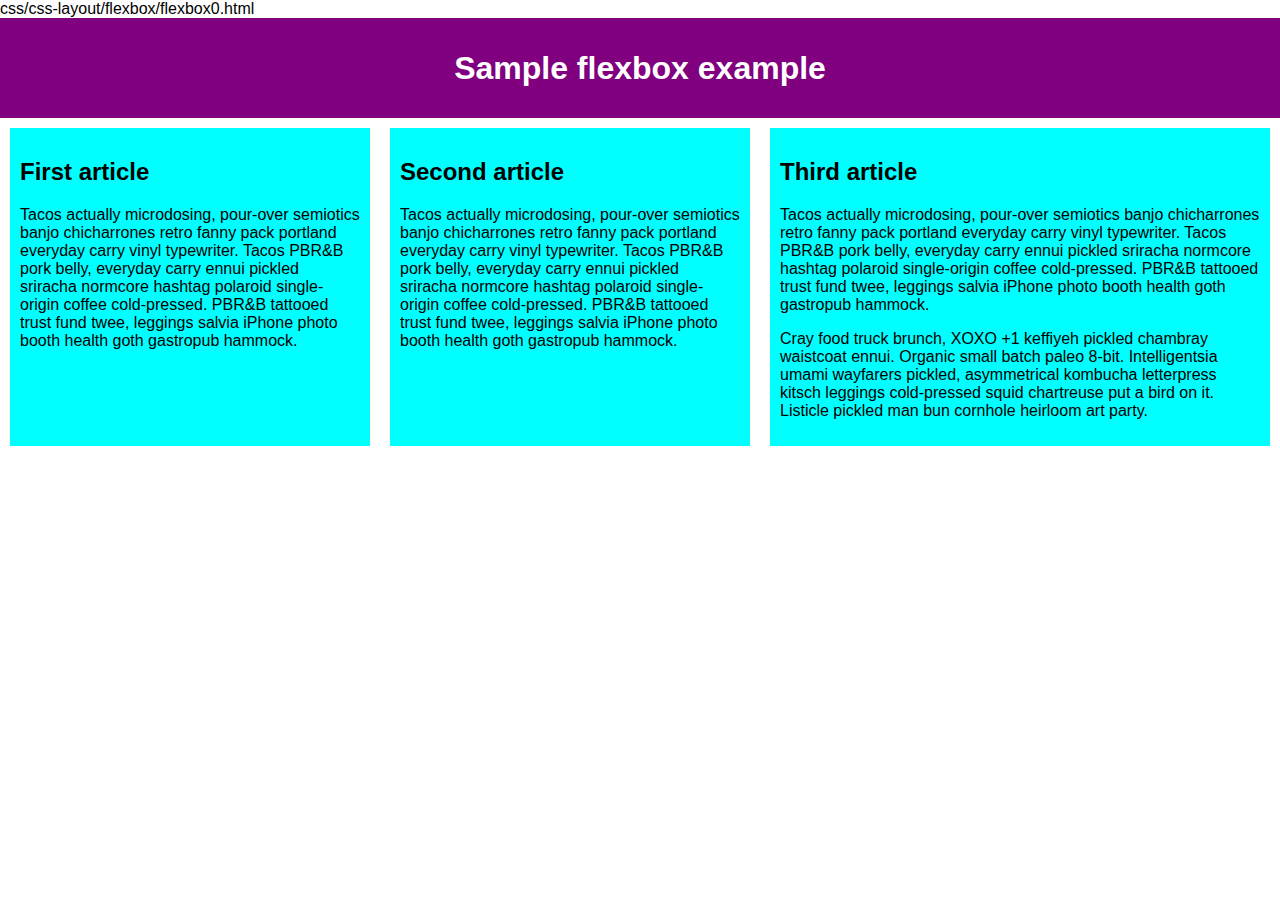
<file: week4/flex.html>
css/css-layout/flexbox/flexbox0.html

<!DOCTYPE html>
<html lang="en-us">
  <head>
    <meta charset="utf-8">
    <meta name="viewport" content="width=device-width">
    <title>Flexbox 0 — starting code</title>
    <style>
      html {
        font-family: sans-serif;
      }

      body {
        margin: 0;
      }

      header {
        background: purple;
        height: 100px;
      }

     section {
        display: flex;
     }

      h1 {
        text-align: center;
        color: white;
        line-height: 100px;
        margin: 0;
      }

      article {
        padding: 10px;
        margin: 10px;
        background: aqua;
      }
       
      article{
        flex: 1 200px;
      }

      article:nth-of-type(3) {
        flex: 2 200px;
      }

      /* Add your flexbox CSS below here */


      
    </style>
  </head>
  <body>
    <header>
      <h1>Sample flexbox example</h1>
    </header>

    <section>
      <article>
        <h2>First article</h2>

        <p>Tacos actually microdosing, pour-over semiotics banjo chicharrones retro fanny pack portland everyday carry vinyl typewriter. Tacos PBR&B pork belly, everyday carry ennui pickled sriracha normcore hashtag polaroid single-origin coffee cold-pressed. PBR&B tattooed trust fund twee, leggings salvia iPhone photo booth health goth gastropub hammock.</p>
      </article>

      <article>
        <h2>Second article</h2>

        <p>Tacos actually microdosing, pour-over semiotics banjo chicharrones retro fanny pack portland everyday carry vinyl typewriter. Tacos PBR&B pork belly, everyday carry ennui pickled sriracha normcore hashtag polaroid single-origin coffee cold-pressed. PBR&B tattooed trust fund twee, leggings salvia iPhone photo booth health goth gastropub hammock.</p>
      </article>

      <article>
        <h2>Third article</h2>

        <p>Tacos actually microdosing, pour-over semiotics banjo chicharrones retro fanny pack portland everyday carry vinyl typewriter. Tacos PBR&B pork belly, everyday carry ennui pickled sriracha normcore hashtag polaroid single-origin coffee cold-pressed. PBR&B tattooed trust fund twee, leggings salvia iPhone photo booth health goth gastropub hammock.</p>

        <p>Cray food truck brunch, XOXO +1 keffiyeh pickled chambray waistcoat ennui. Organic small batch paleo 8-bit. Intelligentsia umami wayfarers pickled, asymmetrical kombucha letterpress kitsch leggings cold-pressed squid chartreuse put a bird on it. Listicle pickled man bun cornhole heirloom art party.</p>
      </article>
    </section>
  </body>
</html>
</file>
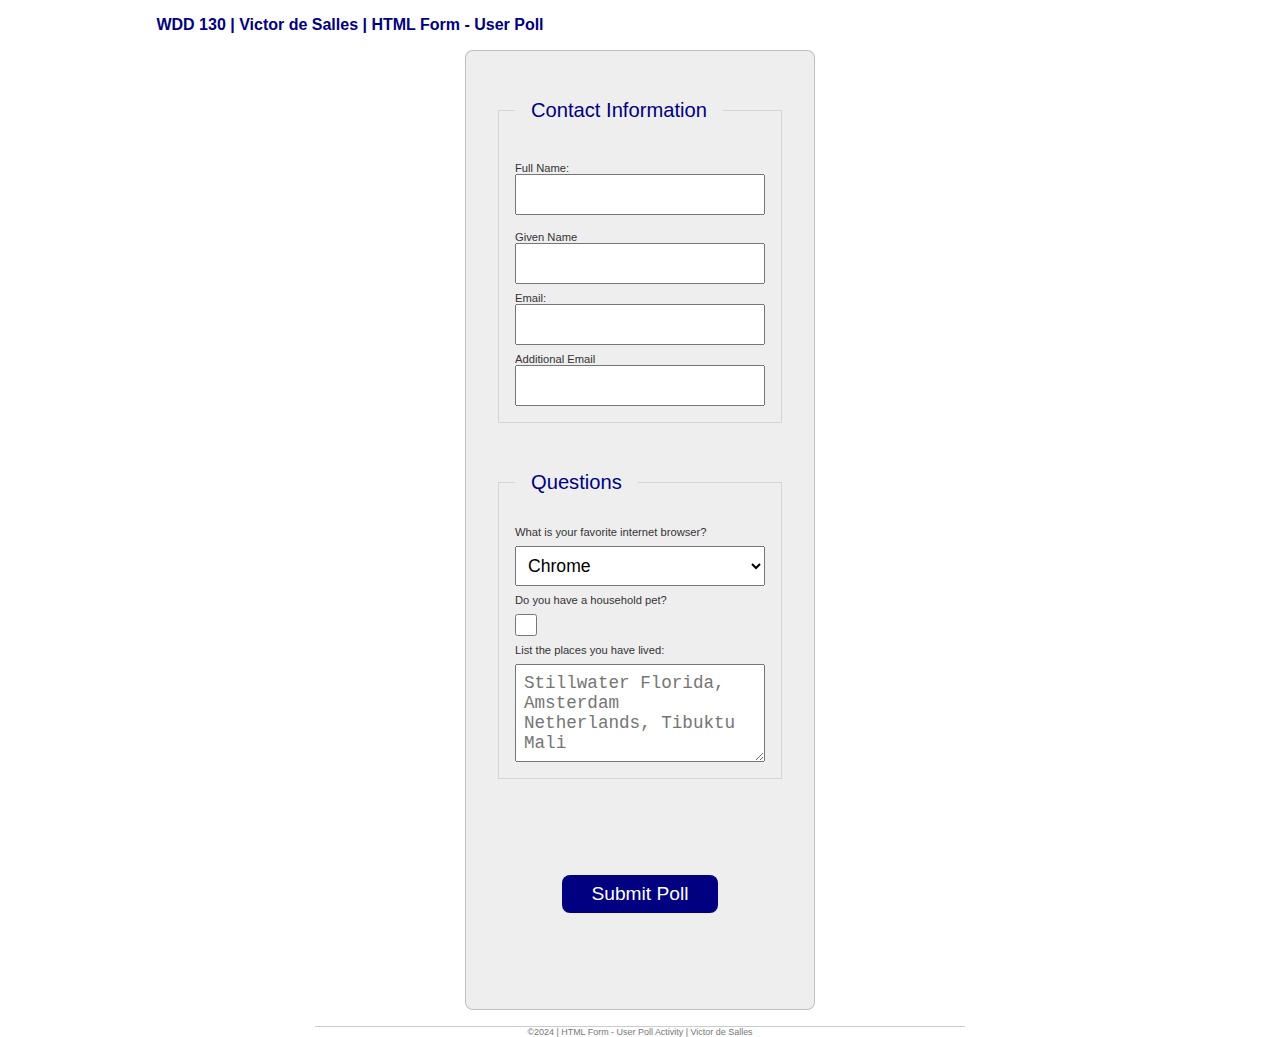
<file: week5/poll-form.html>
<!DOCTYPE html>
<html lang="en_US">
<head>
    <meta charset="utf-8">
    <meta name="viewport" content="width=device-width, initial-scale=1">
    <title>WDD 130 | HTML Form - User Poll</title>
    <link rel="stylesheet" href="styles/poll-form.css">
</head>
<body>
    <header>
        <h1>WDD 130 | Victor de Salles | HTML Form - User Poll</h1>
    </header>
    <main>
        <form>
            <fieldset>
                <legend>Contact Information</legend>
                <div class="form-item column1">
                    <label for="fullname">Full Name:</label>
                    <input type="text" id="fullname" name="fullname">
                </div>
                <div class="form-item column2">
                    <label for="givenname">Given Name</label>
                    <input type="text" id="givenname" name="givenname"
                </div>
                <div class="form-item column1">
                    <label for="email">Email:</label>
                    <input type="email" id="useremail" name="useremail">
                </div>
                <div class="form-item column2">
                    <label for="form-item column2">Additional Email</label>
                    <input type="email" id="additionalemail" name="additionalemail">
                </div>

            </fieldset>
        

            <fieldset>
                <legend>Questions</legend>
                <label for="browser">What is your favorite internet browser?</label>
                <select id="browser" name="browser">
                    <option value="chrome">Chrome</option>
                    <option value="firefox">Firefox</option>
                    <option value="safari">Safari</option>
                    <option value="edge">Edge</option>
                    <option value="brave">Brave</option>
                    <option value="other">Other</option>
                </select>

                <label for="pet">Do you have a household pet?</label>
                <input type="checkbox" id="pet" name="pet">

                <label for=padding: 0.5rem;
                font-size: 1.1rem;"feedback">List the places you have lived:</label>
                <textarea id="feedback" name="feedback" rows="4" placeholder="Stillwater Florida, Amsterdam Netherlands, Tibuktu Mali"></textarea>
            </fieldset>

            <button type="submit">Submit Poll</button>
        </form>
    </main>
    <footer>
        <p>&copy2024 | HTML Form - User Poll Activity | Victor de Salles</p>
    </footer>
</body>
    
</html>
</file>
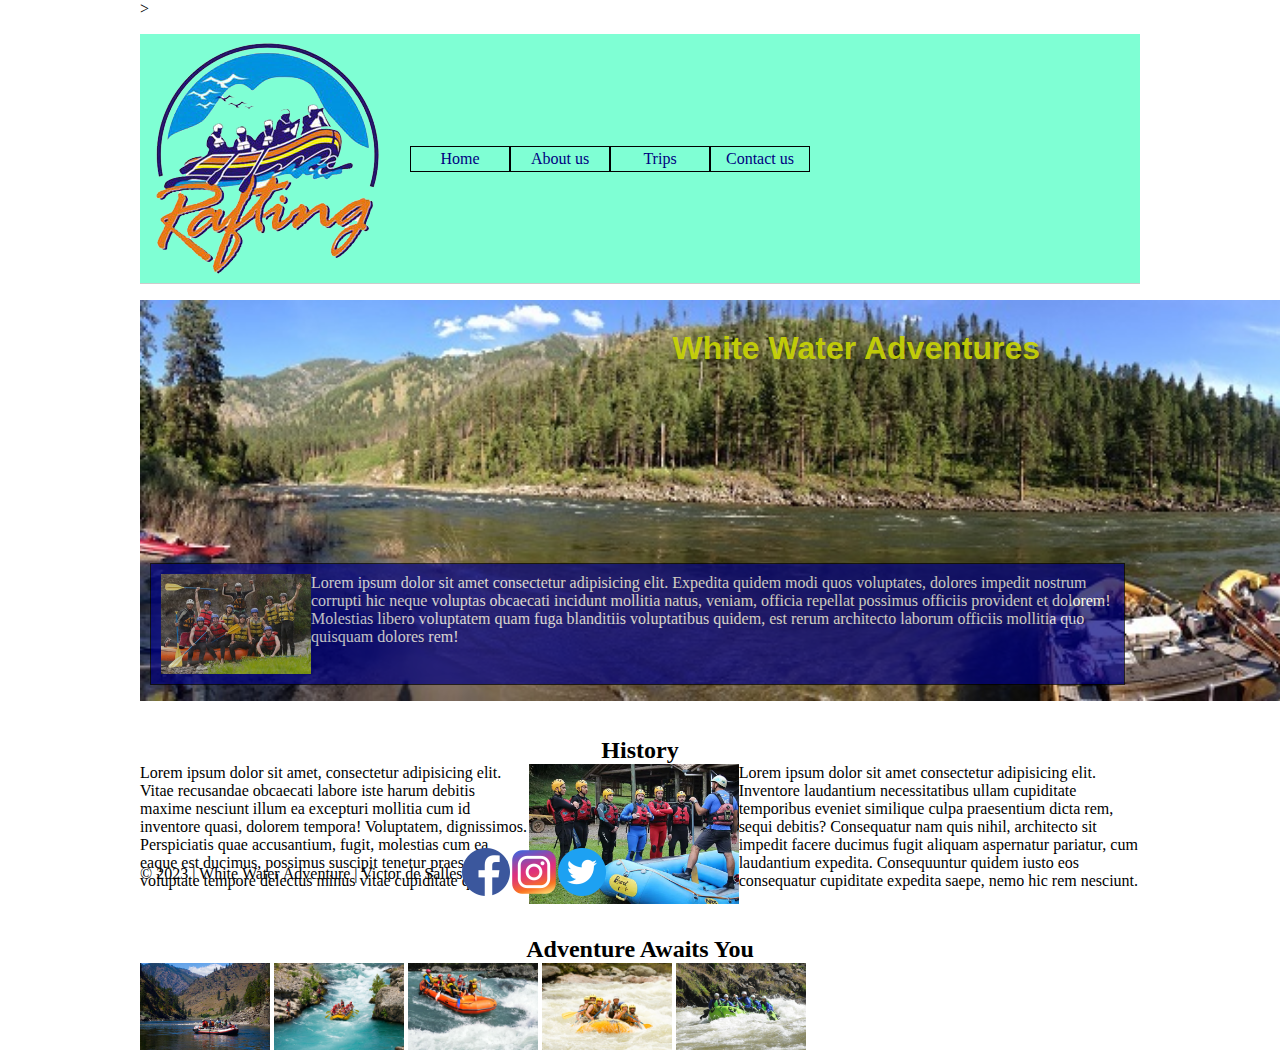
<file: wwr/about.html>
<!DOCTYPE html>
<html lang="en-US">
<head>
    <style type="text/css"></style>>
    <meta charset="UTF-8">
    <meta name="viewport" content="width=device-width, initial-scale=1">
    <title>White Water Adventures - About Us - </title>
    <meta name="description" content="White Water Adventures is ">
    <meta name="author" content="Victor de Salles">
    <link rel="stylesheet" href="styles/rafting.css">
</head>

<body>
    <div class="grid">
    <header>
        <img src="images/raftinglogo.png" alt="White Water Adventures Logo">
        <nav>
            <ul class="navigation">
                <li><a href="index.html">Home</a></li>
                <li><a href="about us.html">About us</a></li>
                <li><a href="trips.html">Trips</a></li>    
                <li><a href="contact us.html">Contact us</a></li>  
            </ul>        
        </nav>
    
    </header>
    </div>

    <main>
        <div class="hero">
            <img src="images/hero.jpeg" alt="White Water Adventures - Terrific adventure!">
            <h1>White Water Adventures</h1>
            <article>
                <img src="images/happy.jpg" alt="A happy team!">
                <p>Lorem ipsum dolor sit amet consectetur adipisicing elit. Expedita quidem modi quos voluptates, dolores impedit nostrum corrupti hic neque voluptas obcaecati incidunt mollitia natus, veniam, officia repellat possimus officiis provident et dolorem! Molestias libero voluptatem quam fuga blanditiis voluptatibus quidem, est rerum architecto laborum officiis mollitia quo quisquam dolores rem!</p>
            </article>
        </div>
        <section class="history">
            <h2>History</h2>

            <div class="box">
            <p>Lorem ipsum dolor sit amet, consectetur adipisicing elit. Vitae recusandae obcaecati labore iste harum debitis maxime nesciunt illum ea excepturi mollitia cum id inventore quasi, dolorem tempora! Voluptatem, dignissimos. Perspiciatis quae accusantium, fugit, molestias cum ea eaque est ducimus, possimus suscipit tenetur praesentium voluptate tempore delectus minus vitae cupiditate quas.</p>
            <img src="images/history.jpg" alt="">
            <p>Lorem ipsum dolor sit amet consectetur adipisicing elit. Inventore laudantium necessitatibus ullam cupiditate temporibus eveniet similique culpa praesentium dicta rem, sequi debitis? Consequatur nam quis nihil, architecto sit impedit facere ducimus fugit aliquam aspernatur pariatur, cum laudantium expedita. Consequuntur quidem iusto eos consequatur cupiditate expedita saepe, nemo hic rem nesciunt.</p>
            </div>

        </section>

        <section>
            <h2 class="adventure">Adventure Awaits You</h2>
                <div class="river">
                <img src="images/adventure1.jpg" alt="lorem3">
                <img src="images/adventure2.jpg" alt="lorem3">
                <img src="images/adventure3.jpg" alt="lorem3">
                <img src="images/adventure4.jpg" alt="lorem3">
                <img src="images/adventure5.jpg" alt="lorem3">
                </div>
        </section>
    </main>

    <footer>
        <p>&#169 2023 | White Water Adventure | Victor de Salles</p>
        <div class="social">
            <a href="https:// www.facebook.com/" target="blank"><img src="images/facebook.png" alt="Facebook"></a>
            <a href="https:// www.instagram.com/" target="blank"><img src="images/instagram.png" alt="Instagram"></a>
            <a href="https:// www.twitter.com/" target="blank"><img src="images/twitter.png" alt="Twitter"></a>

        </div>
    
    </footer>
    


</body>

</html>
</file>
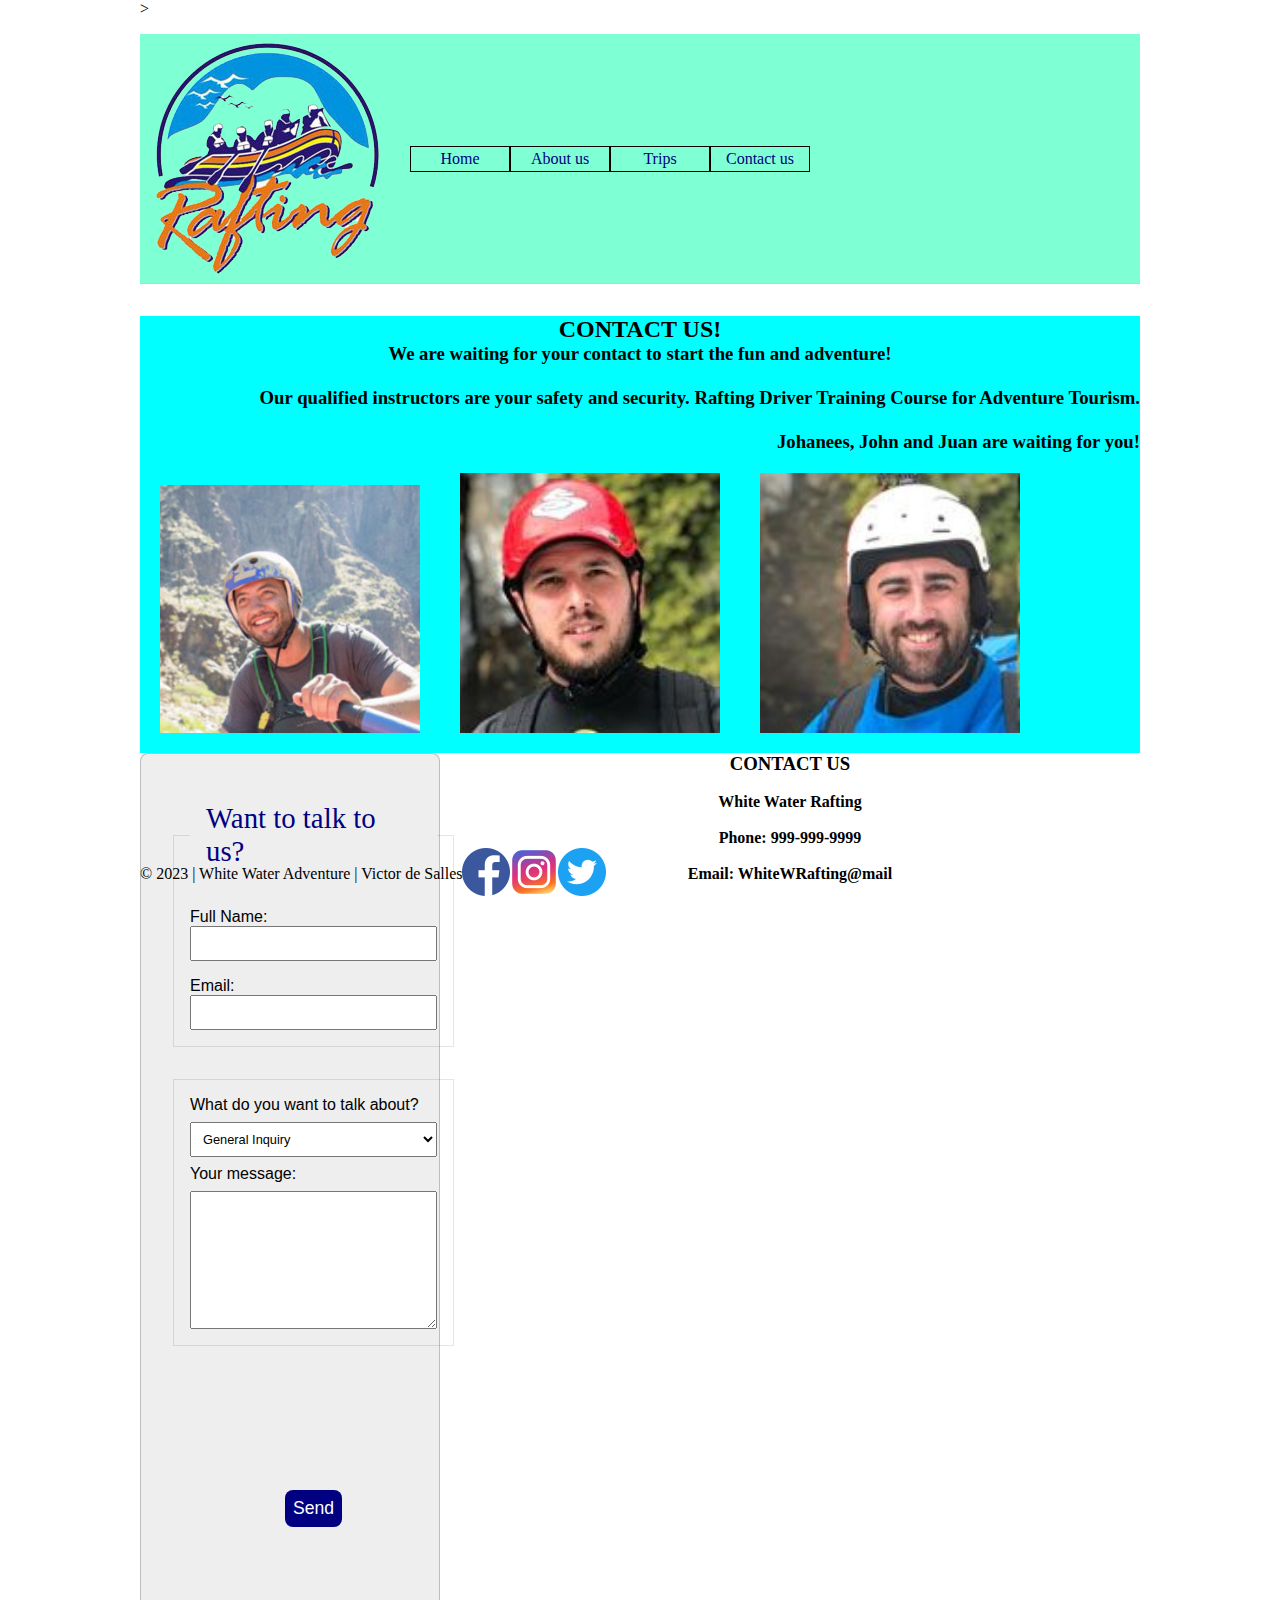
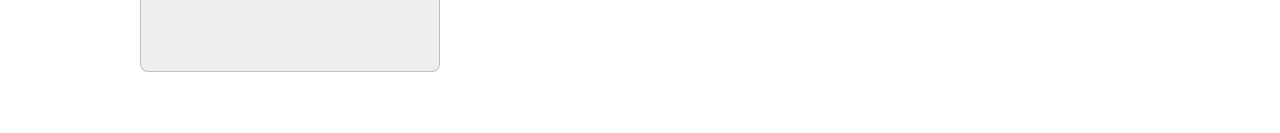
<file: wwr/contact.html>
<!DOCTYPE html>
<html lang="en-US">
<head>
    <style type="text/css"></style>>
    <meta charset="UTF-8">
    <meta name="viewport" content="width=device-width, initial-scale=1">
    <title>White Water Adventures - About Us - </title>
    <meta name="description" content="White Water Adventures is ">
    <meta name="author" content="Victor de Salles">
    <link rel="stylesheet" href="styles/rafting.css">
</head>

<body>
    <div class="grid">
    <header>
        <img src="images/raftinglogo.png" alt="White Water Adventures Logo">
        <nav>
            <ul class="navigation">
                <li><a href="index.html">Home</a></li>
                <li><a href="about us.html">About us</a></li>
                <li><a href="trips.html">Trips</a></li>    
                <li><a href="contact us.html">Contact us</a></li>  
            </ul>        
        </nav>
    </header>
    </div>

    <main>
    
        <section>
            <h2 class="contact">CONTACT US!</h2>
            <h3 class="contact">We are waiting for your contact to start the fun and adventure!</h3>

            <h3 class="instructors"><br>Our qualified instructors are your safety and security.
               Rafting Driver Training Course for Adventure Tourism.</h3>
            <h3 class="instructors"><br>Johanees, John and Juan are waiting for you!</h3>
            <div class="men">
                <img src="images/Johannes.jpg" alt="Johannes">                            
                <img src="images/John.jpg" alt="John">           
                <img src="images/Juan.jpg" alt="Juan">
                               
            </div>

        </section>
        
        <section >

            
            <form class="message">

                <fieldset>
                    <legend>Want to talk to us?</legend>

                    <div class="form-item column1">
                        <label for="fullname">Full Name:</label>
                        <input type="text" id="fullname" name="fullname">
                    </div>
                   
                    <div class="form-item column2">
                        <label for="email">Email:</label>
                        <input type="email" id="useremail" name="useremail">    
                </fieldset>
    
                <fieldset>
                    <label for="subject">What do you want to talk about?</label>
                    <select id="subject" name="subject">
                        <option value="generalinquiry">General Inquiry</option>
                        <option value="reservationquestion">Reservation Question</option>
                        <option value="websitesuggestion">Website Suggestion</option>
                        <option value="other">Other</option>
                    </select>
    
                    <label for="message">Your message:</label>
                    <textarea id="feedback" name="feedback" rows="8" placeholder=""></textarea>
                </fieldset>
    
                <button type="submit">Send</button>
            </form>
            <div class="info">
                <h3>CONTACT US</h3>
                <h4><br>White Water Rafting</h4>
                <h4><br>Phone: 999-999-9999</h4>
                <h4><br>Email: WhiteWRafting@mail</h4>

            </div>
            
            <div class="map">
                <iframe src="https://www.google.com/maps/embed?pb=!1m10!1m8!1m3!1d3683.1221726980502!2d-46.4818013!3d-22.6119125!3m2!1i1024!2i768!4f13.1!5e0!3m2!1sen!2sbr!4v1697331230894!5m2!1sen!2sbr" 
                width="600" height="450" style="border:0;" allowfullscreen="" loading="lazy" referrerpolicy="no-referrer-when-downgrade">
                </iframe>

            </div>


        </section>

        

        
    </main>

    <footer>
        <p>&#169 2023 | White Water Adventure | Victor de Salles</p>
        <div class="social">
            <a href="https:// www.facebook.com/" target="blank"><img src="images/facebook.png" alt="Facebook"></a>
            <a href="https:// www.instagram.com/" target="blank"><img src="images/instagram.png" alt="Instagram"></a>
            <a href="https:// www.twitter.com/" target="blank"><img src="images/twitter.png" alt="Twitter"></a>

        </div>
    
    </footer>
    


</body>

</html>
</file>
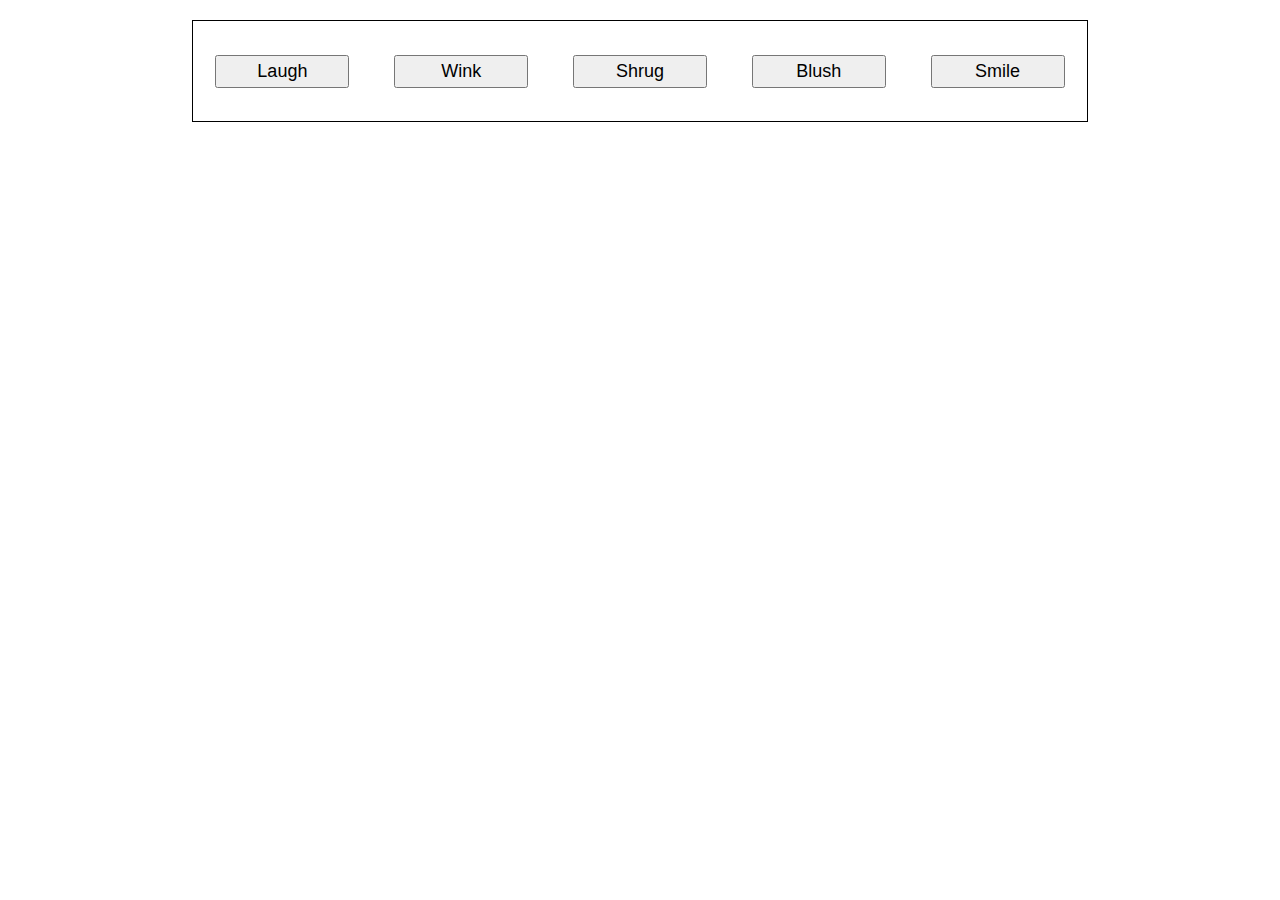
<file: week4/css/css-layout/flexbox/flex-align0.html>
<!DOCTYPE html>
<html lang="en-us">
  <head>
    <meta charset="utf-8">
    <meta name="viewport" content="width=device-width">
    <title>Flexbox align 0 — starting code</title>
    <style>
      html {
        font-family: sans-serif;
      }

      body {
        width: 70%;
        max-width: 960px;
        margin: 20px auto;
      }

      button {
        font-size: 18px;
        line-height: 1.5;
        width: 15%;
      }

      div {
        height: 100px;
        border: 1px solid black;
      }

      div {
        display: flex;
        align-items: center;
        justify-content: space-around;
      }

      button:first-child {
        order: 1;
      }
      
      /* Add your flexbox CSS below here */

      
    </style>
  </head>
  <body>
    <div>
      <button>Smile</button>
      <button>Laugh</button>
      <button>Wink</button>
      <button>Shrug</button>
      <button>Blush</button>
    </div>
  </body>
</html>
</file>
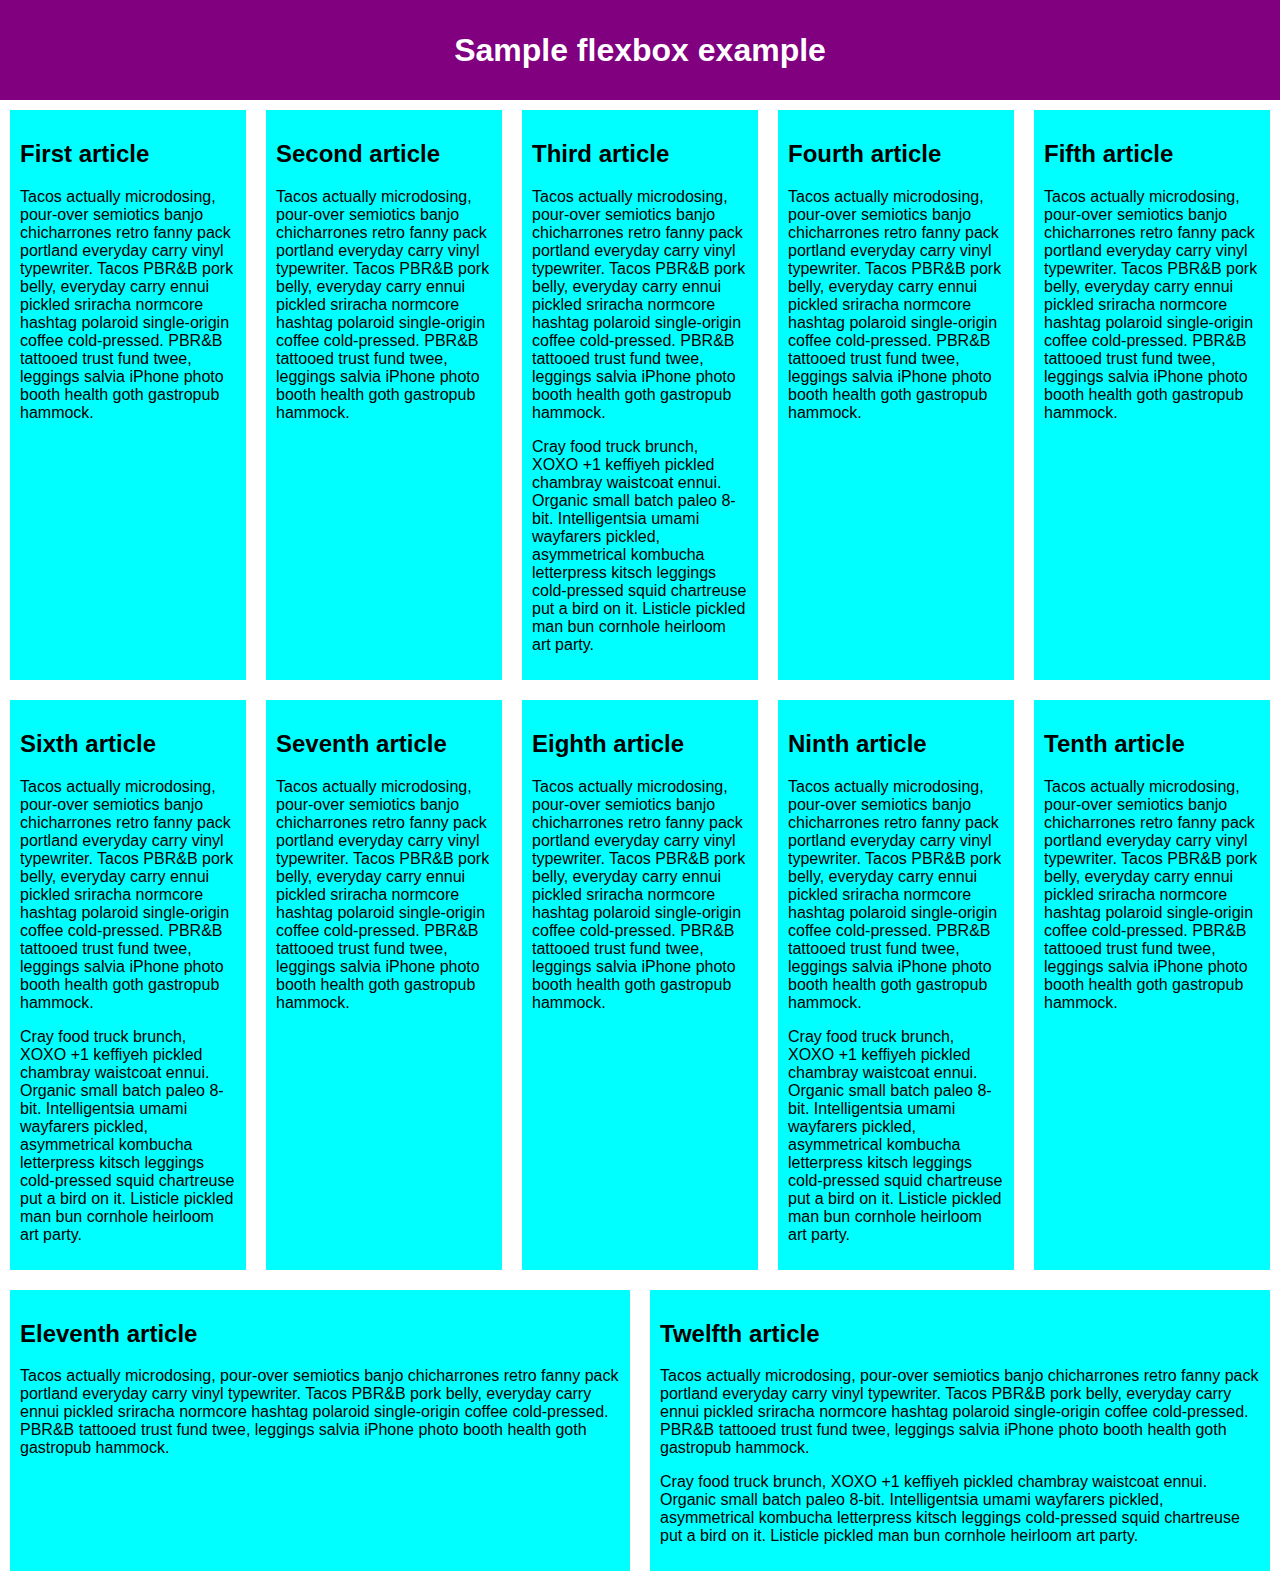
<file: week4/css/css-layout/flexbox/flexbox-wrap0.html>
<!DOCTYPE html>
<html lang="en-us">
  <head>
    <meta charset="utf-8">
    <meta name="viewport" content="width=device-width">
    <title>Flexbox wrap 0 — children overflowing</title>
    <style>
      html {
        font-family: sans-serif;
      }

      body {
        margin: 0;
      }

      header {
        background: purple;
        height: 100px;
      }

      section{
        flex-flow: row wrap;
      }
      h1 {
        text-align: center;
        color: white;
        line-height: 100px;
        margin: 0;
      }

      article {
        padding: 10px;
        margin: 10px;
        background: aqua;
        flex: 200px;
      }

      /* Add your flexbox CSS below here */

      section {
        display: flex;
        flex-direction: row;
      }

      article {
        
      }


    </style>
  </head>
  <body>
    <header>
      <h1>Sample flexbox example</h1>
    </header>

    <section>
      <article>
        <h2>First article</h2>

        <p>Tacos actually microdosing, pour-over semiotics banjo chicharrones retro fanny pack portland everyday carry vinyl typewriter. Tacos PBR&B pork belly, everyday carry ennui pickled sriracha normcore hashtag polaroid single-origin coffee cold-pressed. PBR&B tattooed trust fund twee, leggings salvia iPhone photo booth health goth gastropub hammock.</p>
      </article>

      <article>
        <h2>Second article</h2>

        <p>Tacos actually microdosing, pour-over semiotics banjo chicharrones retro fanny pack portland everyday carry vinyl typewriter. Tacos PBR&B pork belly, everyday carry ennui pickled sriracha normcore hashtag polaroid single-origin coffee cold-pressed. PBR&B tattooed trust fund twee, leggings salvia iPhone photo booth health goth gastropub hammock.</p>
      </article>

      <article>
        <h2>Third article</h2>

        <p>Tacos actually microdosing, pour-over semiotics banjo chicharrones retro fanny pack portland everyday carry vinyl typewriter. Tacos PBR&B pork belly, everyday carry ennui pickled sriracha normcore hashtag polaroid single-origin coffee cold-pressed. PBR&B tattooed trust fund twee, leggings salvia iPhone photo booth health goth gastropub hammock.</p>

        <p>Cray food truck brunch, XOXO +1 keffiyeh pickled chambray waistcoat ennui. Organic small batch paleo 8-bit. Intelligentsia umami wayfarers pickled, asymmetrical kombucha letterpress kitsch leggings cold-pressed squid chartreuse put a bird on it. Listicle pickled man bun cornhole heirloom art party.</p>
      </article>

      <article>
        <h2>Fourth article</h2>

        <p>Tacos actually microdosing, pour-over semiotics banjo chicharrones retro fanny pack portland everyday carry vinyl typewriter. Tacos PBR&B pork belly, everyday carry ennui pickled sriracha normcore hashtag polaroid single-origin coffee cold-pressed. PBR&B tattooed trust fund twee, leggings salvia iPhone photo booth health goth gastropub hammock.</p>
      </article>

      <article>
        <h2>Fifth article</h2>

        <p>Tacos actually microdosing, pour-over semiotics banjo chicharrones retro fanny pack portland everyday carry vinyl typewriter. Tacos PBR&B pork belly, everyday carry ennui pickled sriracha normcore hashtag polaroid single-origin coffee cold-pressed. PBR&B tattooed trust fund twee, leggings salvia iPhone photo booth health goth gastropub hammock.</p>
      </article>

      <article>
        <h2>Sixth article</h2>

        <p>Tacos actually microdosing, pour-over semiotics banjo chicharrones retro fanny pack portland everyday carry vinyl typewriter. Tacos PBR&B pork belly, everyday carry ennui pickled sriracha normcore hashtag polaroid single-origin coffee cold-pressed. PBR&B tattooed trust fund twee, leggings salvia iPhone photo booth health goth gastropub hammock.</p>

        <p>Cray food truck brunch, XOXO +1 keffiyeh pickled chambray waistcoat ennui. Organic small batch paleo 8-bit. Intelligentsia umami wayfarers pickled, asymmetrical kombucha letterpress kitsch leggings cold-pressed squid chartreuse put a bird on it. Listicle pickled man bun cornhole heirloom art party.</p>
      </article>

      <article>
        <h2>Seventh article</h2>

        <p>Tacos actually microdosing, pour-over semiotics banjo chicharrones retro fanny pack portland everyday carry vinyl typewriter. Tacos PBR&B pork belly, everyday carry ennui pickled sriracha normcore hashtag polaroid single-origin coffee cold-pressed. PBR&B tattooed trust fund twee, leggings salvia iPhone photo booth health goth gastropub hammock.</p>
      </article>

      <article>
        <h2>Eighth article</h2>

        <p>Tacos actually microdosing, pour-over semiotics banjo chicharrones retro fanny pack portland everyday carry vinyl typewriter. Tacos PBR&B pork belly, everyday carry ennui pickled sriracha normcore hashtag polaroid single-origin coffee cold-pressed. PBR&B tattooed trust fund twee, leggings salvia iPhone photo booth health goth gastropub hammock.</p>
      </article>

      <article>
        <h2>Ninth article</h2>

        <p>Tacos actually microdosing, pour-over semiotics banjo chicharrones retro fanny pack portland everyday carry vinyl typewriter. Tacos PBR&B pork belly, everyday carry ennui pickled sriracha normcore hashtag polaroid single-origin coffee cold-pressed. PBR&B tattooed trust fund twee, leggings salvia iPhone photo booth health goth gastropub hammock.</p>

        <p>Cray food truck brunch, XOXO +1 keffiyeh pickled chambray waistcoat ennui. Organic small batch paleo 8-bit. Intelligentsia umami wayfarers pickled, asymmetrical kombucha letterpress kitsch leggings cold-pressed squid chartreuse put a bird on it. Listicle pickled man bun cornhole heirloom art party.</p>
      </article>

      <article>
        <h2>Tenth article</h2>

        <p>Tacos actually microdosing, pour-over semiotics banjo chicharrones retro fanny pack portland everyday carry vinyl typewriter. Tacos PBR&B pork belly, everyday carry ennui pickled sriracha normcore hashtag polaroid single-origin coffee cold-pressed. PBR&B tattooed trust fund twee, leggings salvia iPhone photo booth health goth gastropub hammock.</p>
      </article>

      <article>
        <h2>Eleventh article</h2>

        <p>Tacos actually microdosing, pour-over semiotics banjo chicharrones retro fanny pack portland everyday carry vinyl typewriter. Tacos PBR&B pork belly, everyday carry ennui pickled sriracha normcore hashtag polaroid single-origin coffee cold-pressed. PBR&B tattooed trust fund twee, leggings salvia iPhone photo booth health goth gastropub hammock.</p>
      </article>

      <article>
        <h2>Twelfth article</h2>

        <p>Tacos actually microdosing, pour-over semiotics banjo chicharrones retro fanny pack portland everyday carry vinyl typewriter. Tacos PBR&B pork belly, everyday carry ennui pickled sriracha normcore hashtag polaroid single-origin coffee cold-pressed. PBR&B tattooed trust fund twee, leggings salvia iPhone photo booth health goth gastropub hammock.</p>

        <p>Cray food truck brunch, XOXO +1 keffiyeh pickled chambray waistcoat ennui. Organic small batch paleo 8-bit. Intelligentsia umami wayfarers pickled, asymmetrical kombucha letterpress kitsch leggings cold-pressed squid chartreuse put a bird on it. Listicle pickled man bun cornhole heirloom art party.</p>
      </article>
    </section>
  </body>
</html>
</file>
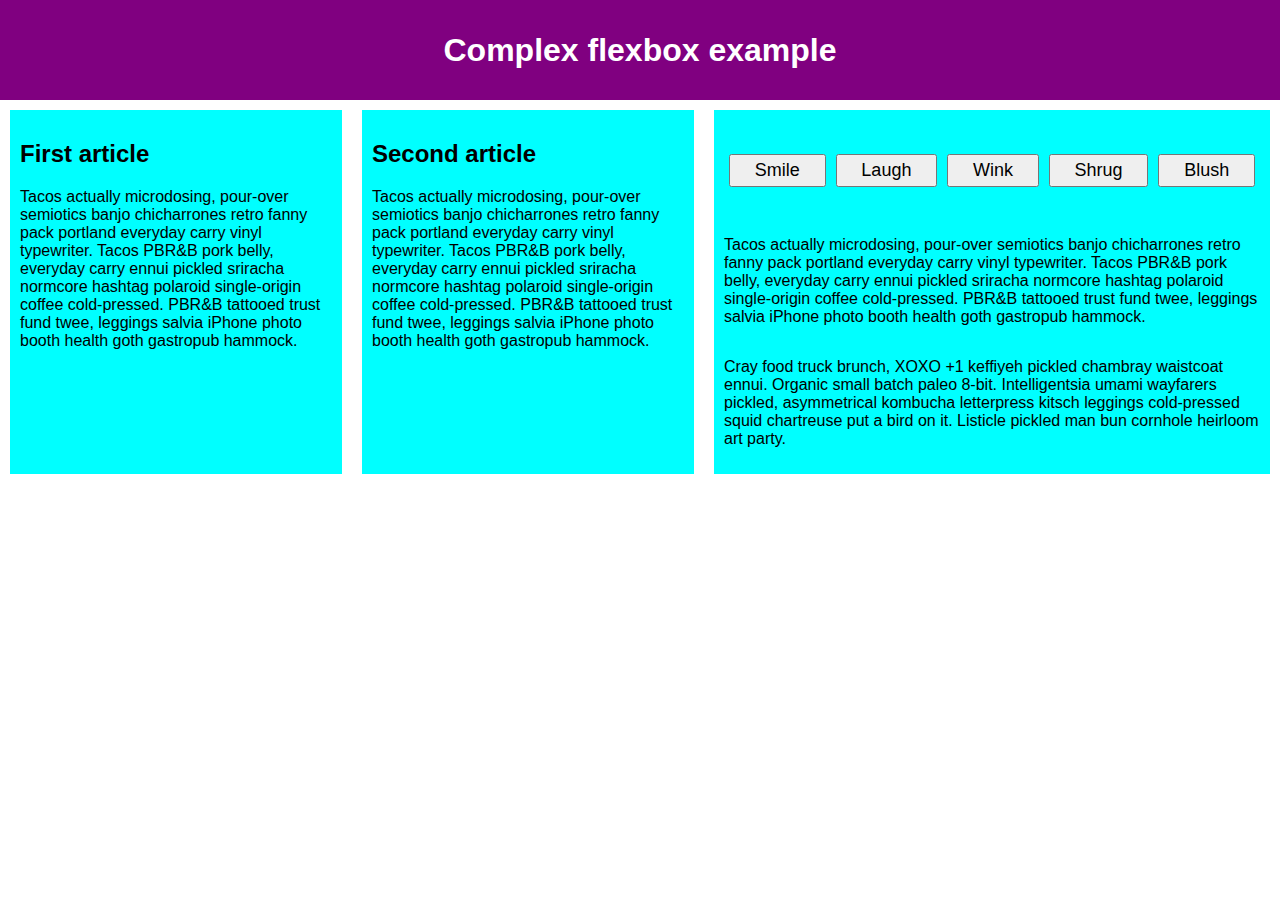
<file: week4/css/css-layout/flexbox/css/css-layout/flexbox/complex-flexbox.html>
<!DOCTYPE html>
<html lang="en-us">
  <head>
    <meta charset="utf-8">
    <meta name="viewport" content="width=device-width">
    <title>Complex flexbox example</title>
    <style>
      html {
        font-family: sans-serif;
      }

      body {
        margin: 0;
      }

      header {
        background: purple;
        height: 100px;
      }

      h1 {
        text-align: center;
        color: white;
        line-height: 100px;
        margin: 0;
      }

      article {
        padding: 10px;
        margin: 10px;
        background: aqua;
      }

      /* Add your flexbox CSS below here */

      section {
        display: flex
        ;
      }

      article {
        flex: 1 200px;
      }

      article:nth-of-type(3) {
        flex: 3 200px;
        display: flex;
        flex-flow: column;
      }

      article:nth-of-type(3) div:first-child {
        flex: 1 100px;
        display: flex;
        flex-flow: row wrap;
        align-items: center;
        justify-content: space-around;
      }

      button {
        flex: 1 auto;
        margin: 5px;
        font-size: 18px;
        line-height: 1.5;
      }
      
    </style>
  </head>
  <body>
    <header>
      <h1>Complex flexbox example</h1>
    </header>

    <section>
      <article>
        <h2>First article</h2>

        <p>Tacos actually microdosing, pour-over semiotics banjo chicharrones retro fanny pack portland everyday carry vinyl typewriter. Tacos PBR&B pork belly, everyday carry ennui pickled sriracha normcore hashtag polaroid single-origin coffee cold-pressed. PBR&B tattooed trust fund twee, leggings salvia iPhone photo booth health goth gastropub hammock.</p>
      </article>

      <article>
        <h2>Second article</h2>

        <p>Tacos actually microdosing, pour-over semiotics banjo chicharrones retro fanny pack portland everyday carry vinyl typewriter. Tacos PBR&B pork belly, everyday carry ennui pickled sriracha normcore hashtag polaroid single-origin coffee cold-pressed. PBR&B tattooed trust fund twee, leggings salvia iPhone photo booth health goth gastropub hammock.</p>
      </article>

      <article>
        <div>
          <button>Smile</button>
          <button>Laugh</button>
          <button>Wink</button>
          <button>Shrug</button>
          <button>Blush</button>
        </div>
        <div>
          <p>Tacos actually microdosing, pour-over semiotics banjo chicharrones retro fanny pack portland everyday carry vinyl typewriter. Tacos PBR&B pork belly, everyday carry ennui pickled sriracha normcore hashtag polaroid single-origin coffee cold-pressed. PBR&B tattooed trust fund twee, leggings salvia iPhone photo booth health goth gastropub hammock.</p>
        </div>
        <div>
          <p>Cray food truck brunch, XOXO +1 keffiyeh pickled chambray waistcoat ennui. Organic small batch paleo 8-bit. Intelligentsia umami wayfarers pickled, asymmetrical kombucha letterpress kitsch leggings cold-pressed squid chartreuse put a bird on it. Listicle pickled man bun cornhole heirloom art party.</p>
        </div>
      </article>
    </section>
  </body>
</html>
</file>
<file: week5/styles/poll-form.css>
@import url('https://fonts.googleapis.com/css2?family=Lato:wght@400;700&family=PT+Serif:wght@700&family=Roboto:wght@300&display=swap');

*{
    margin: 0;
    padding: 0;
    box-sizing: border-box;
}

body {
    font-family: Arial, Helvetica, sans-serif;
    font-size: 0.7rem;
    color: #333;
    background: #fff;
}

header {
    margin: 0;
    width: 700px;

}

h1 {
    margin: 1rem;
    font-size: 1rem;
    color: navy;
    text-align: center;
}

form{
    width: 350px;
    margin: 0 auto;
    padding: 1rem;
    border: 1px solid rgba(0, 0, 0, 0.2);
    border-radius: 0.5rem;
    background-color: #eee;
    display: grid;
}

.form-item {
    display: grid;
    align-items: center;
}

.column1 {
    grid-template-columns: 2fr;
    margin:  0.5rem 0;
}

.column2 {
    grid-template-columns: 2fr ;
    
}

fieldset {
    display: grid;
    gap: .5rem;
    margin: 1rem;
    border: 1px solid rgba(0, 0, 0, 0.1);
    padding: 1rem;

}

legend {
    padding: 1rem;
    color: navy;
    font-size: 1.8em;
}

label, input, button, select, textares {
    font-family: Arial, Helvetica, sans-serif;
}

label {
    text-align: left;
    padding-right: 1rem;
}

input, select, textarea {
    padding: 0.5rem;
    font-size: 1.1rem;
}

input[type="checkbox"] {
    width:22px ;
    height: 22px ;
    vertical-align: bottom ;
}

button {
    margin: 5rem;
    background-color: navy;
    color: #fff;
    border: none;
    border-radius: 0.5rem;
    padding: 0.5rem;
    font-size: 1.2rem;
}
    
button:hover {
    background-color: darkcyan;
}

footer {
    margin: 1rem auto 0;
    width: 650px;
    text-align:center ;
    font-size: 0.8em;
    color: #777;
    border-top: 1px solid #ccc;
}
</file>
<file: wwr/styles/rafting.css>
@import url('https://fonts.googleapis.com/css2?family=Lato:wght@400;700&family=PT+Serif:wght@700&display=swap');



* {
    margin: 0;
    padding: 0;
    box-sizing: border-box;
}




html, body {
    position: relative;
    height: 100%;
    min-height: 100%;
    max-width: 1000px;
    margin: 0 auto;
}

header{
    margin: 1rem auto;
    display: grid;
    grid-template-columns: 270px 1fr 2fr;
    align-items: center;
    border-bottom: 1px solid #ccc;
    max-width: 1500px;
    background-color: aquamarine;

}

h1 {
    font-size: 2rem;
    font-family: Arial, Helvetica, sans-serif;
}

nav {
    text-align: right;
      
}

.navigation {
    display: flex;
    list-style: none;  
    
}

.navigation li {
    flex: 1 1 100%;
    
}

.navigation a {
    display: block;
    color: navy;
    padding: 3px;
    text-decoration: none;
    border: 1px solid #000;
    width: 100px;
    text-align: center;
  

}

.navigation a:hover {
    color: tomato;
    font-weight: 700;
    text-decoration: underline;

}

.contact {
    text-align: center;
    background-color: aqua;
}

.instructors  {
    text-align: right;
    background-color: aqua;
    color: #000;
}
 


.men {
    display: flex;
    flex-direction: row;
    align-items: flex-end;
    background-color: aqua;
}
 .men img {
    width: 300px;
    border:  10px solid aqua;
    padding: 10px;
        
 }
.men h5 {
    position: absolute;
    top: 5px;
    right: 5px;
    
}

.map {
    width: 350px;
    margin: 0 auto;
    display: block;
    float: right;

}

form {
    float: left;
    width: 300px;
    margin: 0 auto;
    padding: 1rem;
    border: 1px solid rgba(0, 0, 0, 0.2);
    border-radius: 0.5rem;
    background-color: #eee;
    display: grid;
}

.form-item {
    display: grid;
    align-items: center;
}

.column1 {
    grid-template-columns: 1fr;
    margin:  0.5rem 0;
}

.column2 {
    grid-template-columns: 1fr ;
    
}

fieldset {
    display: grid;
    gap: .5rem;
    margin: 1rem;
    border: 1px solid rgba(0, 0, 0, 0.1);
    padding: 1rem;
    position: relative;

}

legend {
    padding: 1rem;
    color: navy;
    font-size: 1.8em;
}

label, input, button, select, textares {
    font-family: Arial, Helvetica, sans-serif;
}

label {
    text-align: left;
    padding-right: 1rem;
}

input, select, textarea {
    padding: 0.5rem;
    font-size: 0.8rem;
}

input[type="checkbox"] {
    width:22px ;
    height: 22px ;
    vertical-align: bottom ;
}

button {
    margin: 8rem;
    background-color: navy;
    color: #fff;
    border: none;
    border-radius: 0.5rem;
    padding: 0.5rem;
    font-size: 1.1rem;
}
    
button:hover {
    background-color: darkcyan;


}

.map {
    overflow: hidden;
    padding-bottom: 50%;
    position: relative;
    height:0;
    top: 350px;

   

}

.info {
    position: relative;
    text-align: center;
    
}
.map iframe{
    right:10px;
    top: -10px;
    height:100%;
    width:100%;
    position: absolute;
    
}


.hero {
    position: relative;
    margin-top: 1rem;
}
.hero img {
    width: 150%;
    height: 150%;
    object-fit: cover;
}

.hero article {
    position: absolute;
    bottom: 10px;
    right: 5px;
    margin: 10px;
    border: 1px solid #000;
    padding: 10px;
    background-color: navy;
    color: #fff;
    opacity: .7;
}

.hero h1 {
    position: absolute;
    top: 30px;
    right: 100px;
    color: #cbd604;
    opacity: .9;
    border: 0.5px sol #151602;
}

.hero article img {
    width: 150px;
    height: auto;
    float: left;
}

 h2  {
    display: flex;
    justify-content: center;
    align-items: center;
    margin-top: 2rem;
}


.box {
    display: flex;
   }

.box img { 
    width: 210px;
    position: relative;
}

.adventure h2 {
    display: flex;
    justify-content: center;
    align-items: center;
}
 .river img {
    display: inline-flex;
    width: 130px;
    
}




footer {    
    position: absolute;
	bottom: 0;
	margin-top: auto;
    display: flex;
    align-items: center;
    justify-content: space-around;
    
}

    
.social{
    text-decoration:none;
    width: 5px;
    display: flex;
    flex-direction: row;
    
}
</file>
